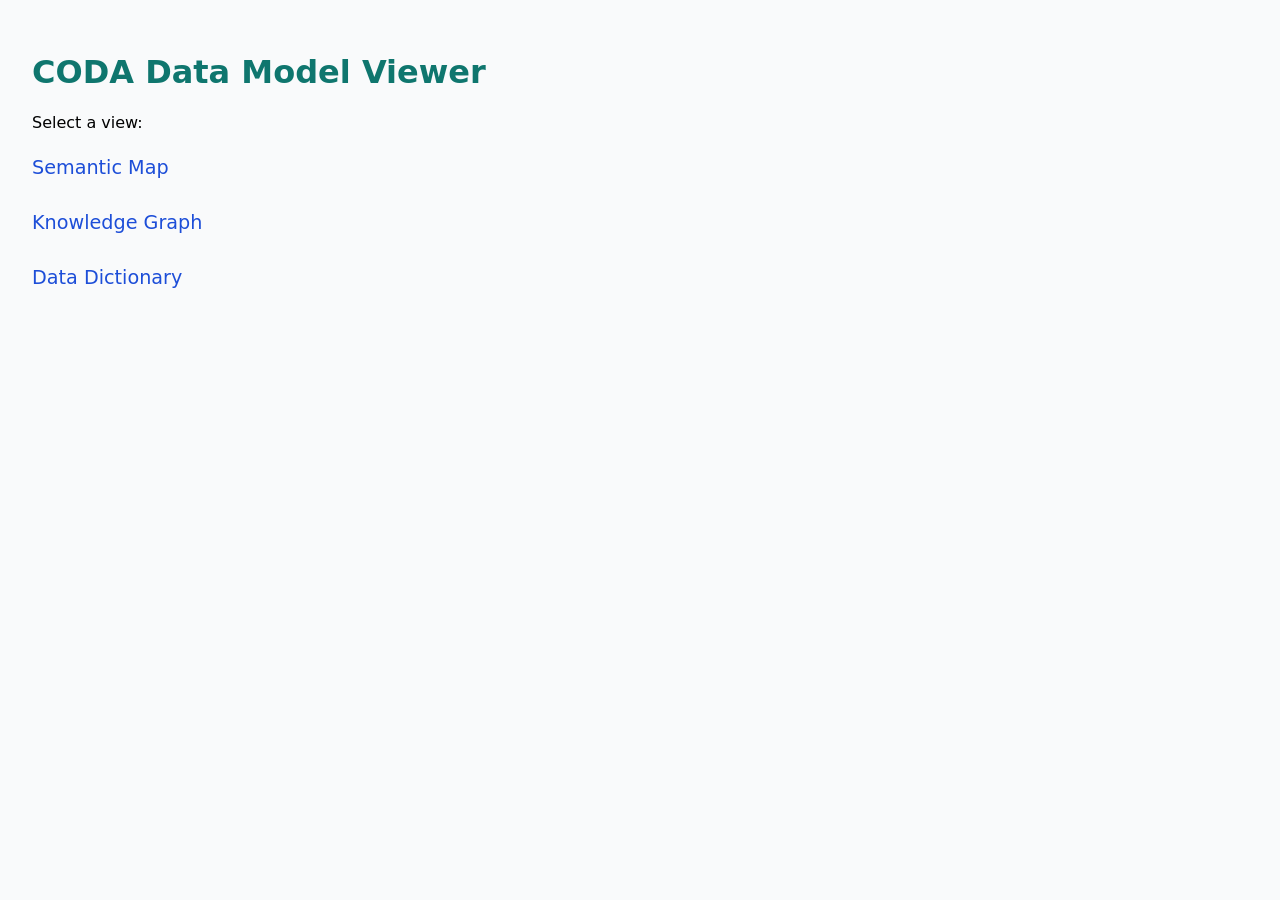
<file: index.html>
<!DOCTYPE html>
<html lang="en">
<head>
  <meta charset="UTF-8" />
  <title>CODA Data Model</title>
  <meta name="viewport" content="width=device-width, initial-scale=1.0" />
  <style>
    body {
      font-family: system-ui, sans-serif;
      margin: 0;
      padding: 2rem;
      background: #f9fafb;
    }
    h1 { color: #0f766e; }
    a {
      display: block;
      margin: 1rem 0;
      font-size: 1.2rem;
      color: #1d4ed8;
      text-decoration: none;
      padding: 0.5rem 0;
    }
    a:hover { text-decoration: underline; }
  </style>
</head>
<body>

  <h1>CODA Data Model Viewer</h1>

  <p>Select a view:</p>

  <a href="semantic_map.html">Semantic Map</a>
  <a href="data_graph_clean.html">Knowledge Graph</a>
  <a href="Data_Dictionary.html">Data Dictionary</a>

</body>
</html>
</file>
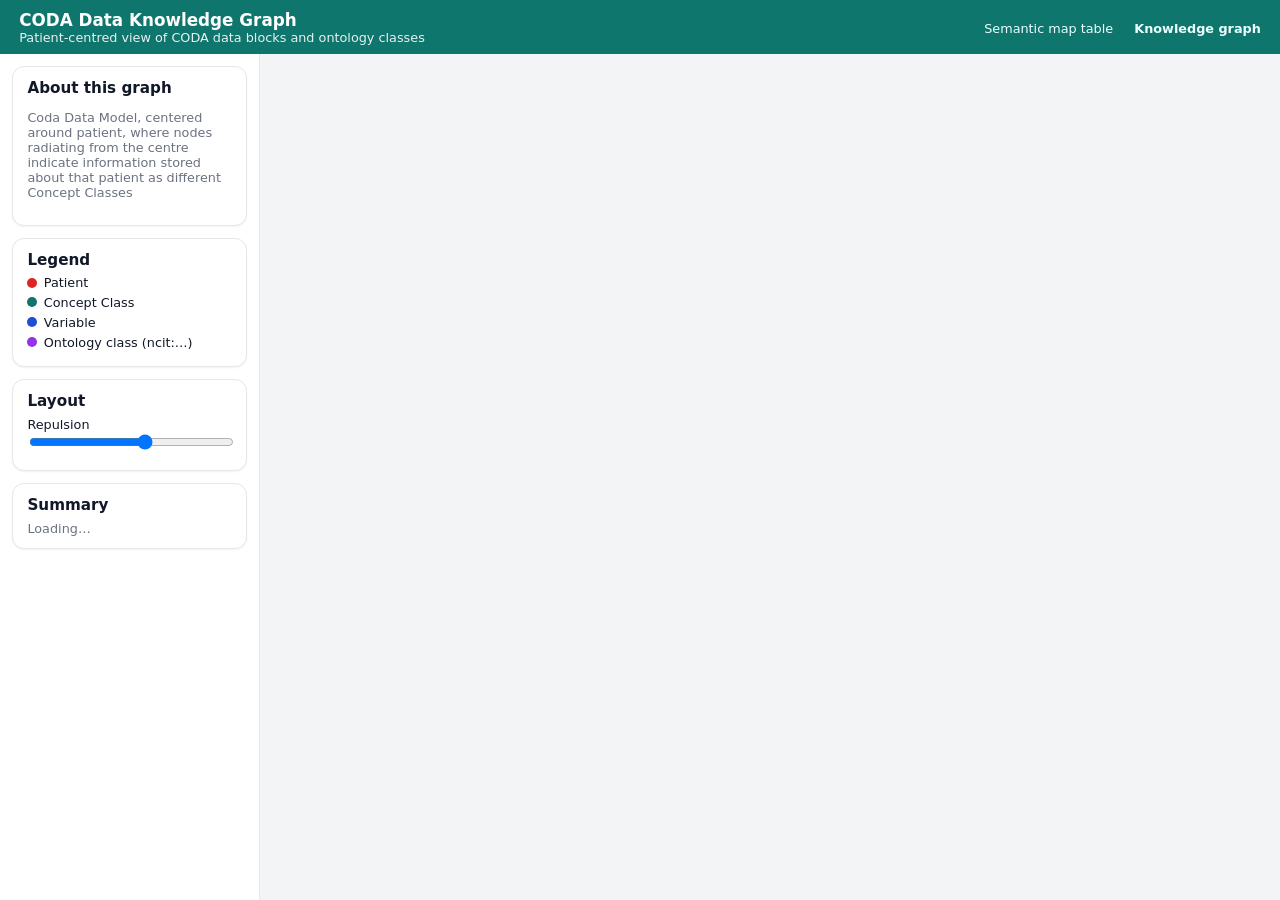
<file: data-graph.html>
<!DOCTYPE html>
<html lang="en">
<head>
  <meta charset="UTF-8" />
  <title>CODA Data Knowledge Graph</title>
  <meta name="viewport" content="width=device-width, initial-scale=1.0" />
  <!-- D3.js from CDN -->
  <script src="https://d3js.org/d3.v7.min.js"></script>
  <style>
    * {
      box-sizing: border-box;
      font-family: system-ui, -apple-system, BlinkMacSystemFont, "Segoe UI", sans-serif;
    }

    body {
      margin: 0;
      height: 100vh;
      display: flex;
      flex-direction: column;
      color: #111827;
      background: #f3f4f6;
    }

    header {
      padding: 0.6rem 1.2rem;
      background: #0f766e;
      color: white;
      display: flex;
      align-items: center;
      justify-content: space-between;
    }

    header h1 {
      margin: 0;
      font-size: 1.05rem;
      font-weight: 600;
    }

    header .subtitle {
      font-size: 0.8rem;
      opacity: 0.9;
    }

    header nav a {
      color: #ecfeff;
      text-decoration: none;
      font-size: 0.8rem;
      margin-left: 1rem;
    }

    header nav a:hover {
      text-decoration: underline;
    }

    main {
      flex: 1;
      display: flex;
      flex-direction: row;
      overflow: hidden;
    }

    #sidebar {
      width: 260px;
      min-width: 220px;
      max-width: 320px;
      border-right: 1px solid #e5e7eb;
      background: #ffffff;
      padding: 0.75rem;
      display: flex;
      flex-direction: column;
      gap: 0.75rem;
    }

    #graph-container {
      flex: 1;
      position: relative;
    }

    #graph {
      width: 100%;
      height: 100%;
    }

    .card {
      background: #ffffff;
      border-radius: 0.75rem;
      border: 1px solid #e5e7eb;
      padding: 0.75rem 0.9rem;
      box-shadow: 0 1px 2px rgba(15, 23, 42, 0.05);
      font-size: 0.85rem;
    }

    .card h2 {
      margin: 0 0 0.4rem 0;
      font-size: 0.95rem;
    }

    .muted {
      color: #6b7280;
      font-size: 0.8rem;
    }

    .badge {
      display: inline-block;
      font-size: 0.7rem;
      padding: 0.1rem 0.4rem;
      border-radius: 999px;
      background: #f3f4f6;
      border: 1px solid #e5e7eb;
      margin-right: 0.25rem;
      margin-bottom: 0.25rem;
    }

    .legend-item {
      display: flex;
      align-items: center;
      margin-bottom: 0.3rem;
      font-size: 0.8rem;
    }

    .legend-dot {
      width: 10px;
      height: 10px;
      border-radius: 999px;
      margin-right: 0.4rem;
    }

    .controls label {
      display: block;
      font-size: 0.8rem;
      margin-bottom: 0.35rem;
    }

    .controls input[type="range"] {
      width: 100%;
    }

    #tooltip {
      position: absolute;
      pointer-events: none;
      background: #111827;
      color: white;
      padding: 0.35rem 0.5rem;
      border-radius: 0.35rem;
      font-size: 0.75rem;
      opacity: 0;
      transition: opacity 0.1s ease-out;
      max-width: 240px;
      z-index: 10;
    }

    svg {
      background: #f9fafb;
    }

    .link {
      stroke: #d1d5db;
      stroke-width: 1;
      opacity: 0.7;
    }

    .node {
      stroke: #ffffff;
      stroke-width: 1;
      cursor: grab;
    }

    .node:active {
      cursor: grabbing;
    }

    .node-label {
      font-size: 0.7rem;
      pointer-events: none;
      fill: #374151;
    }

    @media (max-width: 800px) {
      main {
        flex-direction: column;
      }
      #sidebar {
        width: 100%;
        max-height: 40vh;
        border-right: none;
        border-bottom: 1px solid #e5e7eb;
      }
    }
  </style>
</head>
<body>
  <header>
    <div>
      <h1>CODA Data Knowledge Graph</h1>
      <div class="subtitle">
        Patient-centred view of CODA data blocks and ontology classes
      </div>
    </div>
    <nav>
      <a href="./">Semantic map table</a>
      <a href="./graph.html"><strong>Knowledge graph</strong></a>
    </nav>
  </header>

  <main>
    <aside id="sidebar">
      <div class="card">
        <h2>About this graph</h2>
        <p class="muted">
          Coda Data Model, centered around patient, where nodes
  radiating from the centre indicate information stored about
  that patient as different Concept Classes
        </p>
      </div>

      <div class="card">
        <h2>Legend</h2>
        <div class="legend-item">
          <div class="legend-dot" style="background:#dc2626;"></div>
          <span>Patient</span>
        </div>
        <div class="legend-item">
          <div class="legend-dot" style="background:#0f766e;"></div>
          <span>Concept Class </span>
        </div>
        <div class="legend-item">
          <div class="legend-dot" style="background:#1d4ed8;"></div>
          <span>Variable</span>
        </div>
        <div class="legend-item">
          <div class="legend-dot" style="background:#9333ea;"></div>
          <span>Ontology class (ncit:…)</span>
        </div>
      </div>

      <div class="card controls">
        <h2>Layout</h2>
        <label>
          Repulsion
          <input id="chargeRange" type="range" min="-400" max="-50" step="10" value="-200" />
        </label>
      </div>

      <div class="card">
        <h2>Summary</h2>
        <div class="muted" id="summary-text">
          Loading…
        </div>
      </div>
    </aside>

    <section id="graph-container">
      <div id="graph"></div>
      <div id="tooltip"></div>
    </section>
  </main>

  <script>
    const tooltip = document.getElementById("tooltip");
    const summaryEl = document.getElementById("summary-text");
    const chargeRange = document.getElementById("chargeRange");

    const width = window.innerWidth - 260;
    const height = window.innerHeight - 70;

    const svg = d3
      .select("#graph")
      .append("svg")
      .attr("width", "100%")
      .attr("height", "100%")
      .attr("viewBox", `0 0 ${width} ${height}`);

    const linkLayer = svg.append("g");
    const nodeLayer = svg.append("g");
    const labelLayer = svg.append("g");

    function nodeColor(d) {
      if (d.type === "central") return "#dc2626";     // Patient
      if (d.type === "group") return "#0f766e";       // Block / section
      if (d.type === "variable") return "#1d4ed8";    // Variable
      if (d.type === "class") return "#9333ea";       // Ontology class
      return "#6b7280";
    }

    function nodeRadius(d) {
      if (d.type === "central") return 22;
      if (d.type === "group") return 14;
      if (d.type === "class") return 8;
      return 6;
    }

    function escapeHtml(str) {
      if (str == null) return "";
      return String(str)
        .replace(/&/g, "&amp;")
        .replace(/</g, "&lt;")
        .replace(/>/g, "&gt;")
        .replace(/"/g, "&quot;");
    }

    function showTooltip(html, x, y) {
      tooltip.innerHTML = html;
      tooltip.style.left = x + 10 + "px";
      tooltip.style.top = y + 10 + "px";
      tooltip.style.opacity = 0.95;
    }

    function hideTooltip() {
      tooltip.style.opacity = 0;
    }

    // Build graph: central patient -> blocks -> variables -> classes
    function buildGraphFromSemanticMap(data) {
      const variableInfo = data.variable_info || {};
      const nodesMap = new Map();
      const links = [];

      function ensureNode(id, type, label, extra = {}) {
        if (!nodesMap.has(id)) {
          nodesMap.set(id, { id, type, label, ...extra });
        }
        return nodesMap.get(id);
      }

      // Central patient node
      const patientId = "patient:central";
      ensureNode(patientId, "central", "Patient");

      for (const [varName, v] of Object.entries(variableInfo)) {
        const sr = v.schema_reconstruction || [];
        const groupLabel = (sr[0] && sr[0].aesthetic_label) || "Other";
        const groupClassLabel = (sr[0] && sr[0].class_label) || null;

        // Group node for section (Birth History, Systemic History, etc.)
        const groupId = "group:" + groupLabel;
        ensureNode(groupId, "group", groupLabel, {
          class_label: groupClassLabel,
        });

        // Variable node
        ensureNode(varName, "variable", varName, {
          local_definition: v.local_definition || "",
        });

        // Patient -> Group link (only add once per pair logically, but duplicates don't harm)
        links.push({
          source: patientId,
          target: groupId,
          relation: "has_block",
        });

        // Group -> Variable link
        links.push({
          source: groupId,
          target: varName,
          relation: "has_variable",
        });

        // Variable -> Ontology class link
        //if (v.class) {
         // const classId = "class:" + v.class;
          //ensureNode(classId, "class", v.class);
          //links.push({
           // source: varName,
            //target: classId,
            //relation: "has_class",
          //});
        //}
      }

      const nodes = Array.from(nodesMap.values());
      return { nodes, links, patientId };
    }

    function renderGraph(nodes, links, patientId) {
      const chargeStrength = +chargeRange.value;

      const simulation = d3
        .forceSimulation(nodes)
        .force(
          "link",
          d3
            .forceLink(links)
            .id((d) => d.id)
            .distance((d) => {
              // Patient to group: longer radius
              if (
                (d.source.id === patientId && d.target.type === "group") ||
                (d.target.id === patientId && d.source.type === "group")
              ) {
                return 160;
              }
              // group to variable: medium
              if (
                (d.source.type === "group" && d.target.type === "variable") ||
                (d.target.type === "group" && d.source.type === "variable")
              ) {
                return 100;
              }
              // variable to class: shorter
              return 70;
            })
        )
        .force("charge", d3.forceManyBody().strength(chargeStrength))
        .force("center", d3.forceCenter(width / 2, height / 2))
        .force("collision", d3.forceCollide().radius((d) => nodeRadius(d) + 5));

      // fix patient in the center
      const patientNode = nodes.find((n) => n.id === patientId);
      if (patientNode) {
        patientNode.fx = width / 2;
        patientNode.fy = height / 2;
      }

      const link = linkLayer
        .selectAll("line")
        .data(links)
        .enter()
        .append("line")
        .attr("class", "link");

      const node = nodeLayer
        .selectAll("circle")
        .data(nodes)
        .enter()
        .append("circle")
        .attr("class", "node")
        .attr("r", nodeRadius)
        .attr("fill", nodeColor)
        .call(
          d3
            .drag()
            .on("start", dragstarted)
            .on("drag", dragged)
            .on("end", dragended)
        )
        .on("mousemove", (event, d) => {
          const htmlParts = [];
          if (d.type === "central") {
            htmlParts.push("<strong>Patient</strong>");
            htmlParts.push("<br/><span>Central node representing the individual.</span>");
          } else {
            htmlParts.push("<strong>" + escapeHtml(d.label) + "</strong>");
          }

          if (d.type === "variable" && d.local_definition) {
            htmlParts.push("<br/><span>" + escapeHtml(d.local_definition) + "</span>");
          }
          if (d.type === "group" && d.class_label) {
            htmlParts.push(
              "<br/><span>Concept class: " + escapeHtml(d.class_label) + "</span>"
            );
          }
        

          showTooltip(htmlParts.join(""), event.pageX, event.pageY);
        })
        .on("mouseout", () => {
          hideTooltip();
        });

      const labels = labelLayer
        .selectAll("text")
        .data(nodes.filter((d) => d.type !== "class"))
        .enter()
        .append("text")
        .attr("class", "node-label")
        .text((d) => (d.type === "central" ? "Patient" : d.label))
        .attr("text-anchor", "middle")
        .attr("dy", (d) => {
          if (d.type === "central") return -26;
          if (d.type === "group") return -18;
          return -10;
        });

      simulation.on("tick", () => {
        link
          .attr("x1", (d) => d.source.x)
          .attr("y1", (d) => d.source.y)
          .attr("x2", (d) => d.target.x)
          .attr("y2", (d) => d.target.y);

        node.attr("cx", (d) => d.x).attr("cy", (d) => d.y);

        labels.attr("x", (d) => d.x).attr("y", (d) => d.y);
      });

      function dragstarted(event, d) {
        if (!event.active) simulation.alphaTarget(0.3).restart();
        // don't allow dragging the patient off centre
        if (d.id === patientId) return;
        d.fx = d.x;
        d.fy = d.y;
      }

      function dragged(event, d) {
        if (d.id === patientId) return;
        d.fx = event.x;
        d.fy = event.y;
      }

      function dragended(event, d) {
        if (!event.active) simulation.alphaTarget(0);
        if (d.id === patientId) {
          // keep patient fixed in the centre
          d.fx = width / 2;
          d.fy = height / 2;
        } else {
          d.fx = null;
          d.fy = null;
        }
      }

      // Update charge strength when slider changes
      chargeRange.addEventListener("input", () => {
        simulation.force(
          "charge",
          d3.forceManyBody().strength(+chargeRange.value)
        );
        simulation.alpha(0.5).restart();
      });
    }

    // Load JSON and build graph
    fetch("data_semantic_map_full.json")
      .then((res) => {
        if (!res.ok) throw new Error("HTTP " + res.status);
        return res.json();
      })
      .then((data) => {
        const { nodes, links, patientId } = buildGraphFromSemanticMap(data);

        const nGroups = nodes.filter((n) => n.type === "group").length;
        const nVars = nodes.filter((n) => n.type === "variable").length;
        const nClasses = nodes.filter((n) => n.type === "class").length;

        summaryEl.innerHTML =
          "<span class='badge'>Concept Classes: " +
          nGroups +
          "</span>" +
          "<span class='badge'>Variables: " +
          nVars +
          "</span>" +
          "<span class='badge'>Ontology classes: " +
          nClasses +
          "</span>" +
          "<br/><span class='muted'>" +
          links.length +
          " edges linking the patient to concept class, and concept class to variables and ontology classes.</span>";

        renderGraph(nodes, links, patientId);
      })
      .catch((err) => {
        console.error(err);
        summaryEl.textContent =
          "Failed to load data_semantic_map.json: " + err.message;
      });
  </script>
</body>
</html>
</file>
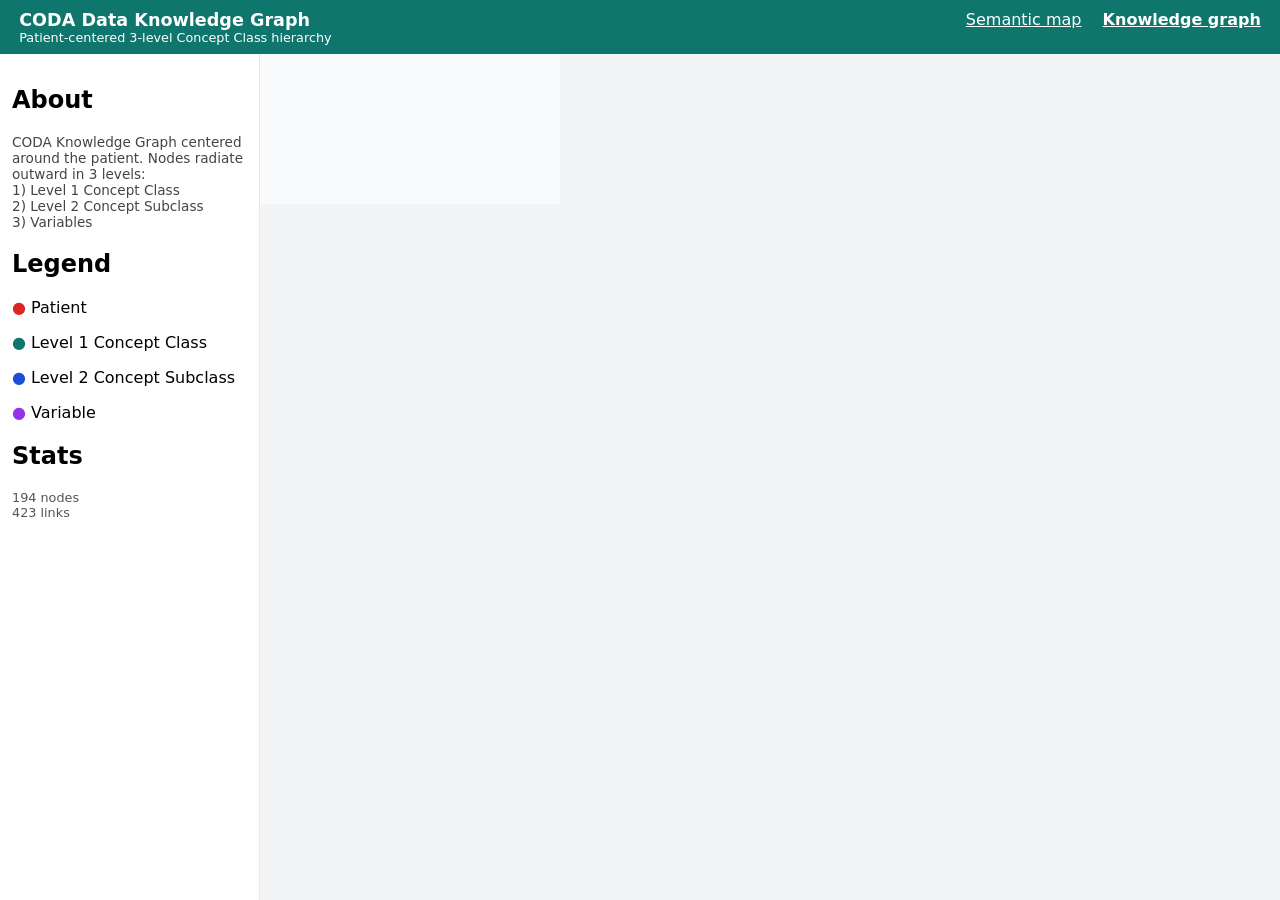
<file: data_graph_1.html>
<!DOCTYPE html>
<html lang="en">
<head>
  <meta charset="UTF-8" />
  <title>CODA Data Knowledge Graph</title>
  <meta name="viewport" content="width=device-width, initial-scale=1.0" />
  <script src="https://d3js.org/d3.v7.min.js"></script>
  <style>
    * { box-sizing: border-box; font-family: system-ui, sans-serif; }
    body { margin: 0; height: 100vh; display: flex; flex-direction: column; background: #f3f4f6; }
    header { padding: 0.6rem 1.2rem; background: #0f766e; color: white; display: flex; justify-content: space-between; }
    main { flex: 1; display: flex; overflow: hidden; }
    #sidebar { width: 260px; background: white; padding: 0.75rem; border-right: 1px solid #e5e7eb; overflow-y: auto; }
    #graph-container { flex: 1; position: relative; }
    #tooltip { position: absolute; background: #111827; color: white; padding: 0.35rem 0.5rem; opacity: 0; pointer-events: none; border-radius: 0.3rem; font-size: 0.75rem; }
    svg { background: #f9fafb; }
    .node { stroke: white; stroke-width: 1; cursor: grab; }
    .node-label { font-size: 0.7rem; pointer-events: none; fill: #374151; }
    .link { stroke: #d1d5db; stroke-width: 1; opacity: 0.7; }
  </style>
</head>

<body>
<header>
  <div>
    <h1 style="margin:0;font-size:1.1rem;">CODA Data Knowledge Graph</h1>
    <div style="font-size:0.8rem;">Patient-centered 3-level Concept Class hierarchy</div>
  </div>
  <nav>
    <a href="./" style="color:white;margin-left:1rem;">Semantic map</a>
    <a href="./graph.html" style="color:white;margin-left:1rem;"><b>Knowledge graph</b></a>
  </nav>
</header>

<main>
  <aside id="sidebar">
    <h2>About</h2>
    <p style="font-size:0.85rem;color:#444;">
      CODA Knowledge Graph centered around the patient.  
      Nodes radiate outward in 3 levels:
      <br> 1) Level 1 Concept Class  
      <br> 2) Level 2 Concept Subclass  
      <br> 3) Variables
    </p>

    <h2>Legend</h2>
    <p><span style="color:#dc2626;">●</span> Patient</p>
    <p><span style="color:#0f766e;">●</span> Level 1 Concept Class</p>
    <p><span style="color:#1d4ed8;">●</span> Level 2 Concept Subclass</p>
    <p><span style="color:#9333ea;">●</span> Variable</p>

    <h2>Stats</h2>
    <div id="summary-text" style="font-size:0.8rem;color:#555;">Loading…</div>
  </aside>

  <section id="graph-container">
    <div id="tooltip"></div>
    <svg id="graph"></svg>
  </section>
</main>

<script>
const tooltip=document.getElementById("tooltip");
function showTip(html,x,y){ tooltip.innerHTML=html; tooltip.style.left=x+10+"px"; tooltip.style.top=y+10+"px"; tooltip.style.opacity=0.95; }
function hideTip(){ tooltip.style.opacity=0; }

function color(d){
  if(d.type==="patient") return "#dc2626";
  if(d.type==="lvl1") return "#0f766e";
  if(d.type==="lvl2") return "#1d4ed8";
  if(d.type==="variable") return "#9333ea";
  return "#888";
}

function radius(d){
  if(d.type==="patient") return 22;
  if(d.type==="lvl1") return 14;
  if(d.type==="lvl2") return 10;
  if(d.type==="variable") return 6;
  return 5;
}

function build(data){
  const nodesMap=new Map();
  const links=[];

  function ensure(id, type, label){
    if(!nodesMap.has(id)){
      nodesMap.set(id,{id, type, label});
    }
    return nodesMap.get(id);
  }

  const patient=ensure("patient","patient","patient");

  for(const [varName,info] of Object.entries(data.variable_info)){
    const sr=info.schema_reconstruction || [];
    if(sr.length<3) continue;  // must have 3 levels

    const lvl1=sr[1].class_label;
    const lvl2=sr[2].class_label;

    const nodeLvl1=ensure("lvl1:"+lvl1,"lvl1",lvl1);
    const nodeLvl2=ensure("lvl2:"+lvl2,"lvl2",lvl2);
    const variable=ensure("var:"+varName,"variable",varName);

    // patient → lvl1
    links.push({source:"patient",target:"lvl1:"+lvl1});
    // lvl1 → lvl2
    links.push({source:"lvl1:"+lvl1,target:"lvl2:"+lvl2});
    // lvl2 → variable
    links.push({source:"lvl2:"+lvl2,target:"var:"+varName});
  }

  return {nodes:[...nodesMap.values()], links};
}

function render(graph){
  const svg=d3.select("#graph");
  const width=window.innerWidth-260, height=window.innerHeight-70;

  svg.attr("width",width).attr("height",height);

  const link=svg.append("g").selectAll("line")
      .data(graph.links).enter().append("line").attr("class","link");

  const node=svg.append("g").selectAll("circle")
      .data(graph.nodes).enter().append("circle")
      .attr("class","node")
      .attr("r",radius)
      .attr("fill",color)
      .call(d3.drag()
          .on("start",dragStart)
          .on("drag",drag)
          .on("end",dragEnd))
      .on("mousemove",(e,d)=>showTip("<b>"+d.label+"</b>",e.pageX,e.pageY))
      .on("mouseout",()=>hideTip());

  const label=svg.append("g").selectAll("text")
      .data(graph.nodes.filter(n=>n.type!=="variable"))
      .enter().append("text")
      .text(d=>d.label)
      .attr("class","node-label")
      .attr("text-anchor","middle")
      .attr("dy",-12);

  // Fix patient position
  const patient=graph.nodes.find(n=>n.type==="patient");
  patient.fx=width/2;
  patient.fy=height/2;

  const sim=d3.forceSimulation(graph.nodes)
      .force("link",d3.forceLink(graph.links).id(d=>d.id).distance(d=>{
         if(d.source.type==="patient") return 180;
         if(d.source.type==="lvl1") return 140;
         if(d.source.type==="lvl2") return 100;
         return 60;
      }))
      .force("charge",d3.forceManyBody().strength(-260))
      .force("center",d3.forceCenter(width/2,height/2))
      .force("collision",d3.forceCollide().radius(d=>radius(d)+4))
      .on("tick",()=>{
        link.attr("x1",d=>d.source.x)
            .attr("y1",d=>d.source.y)
            .attr("x2",d=>d.target.x)
            .attr("y2",d=>d.target.y);

        node.attr("cx",d=>d.x).attr("cy",d=>d.y);
        label.attr("x",d=>d.x).attr("y",d=>d.y-14);
      });

  function dragStart(e,d){
    if(!e.active) sim.alphaTarget(0.3).restart();
    if(d.type==="patient") return; // keep in center
    d.fx=d.x; d.fy=d.y;
  }
  function drag(e,d){ if(d.type!=="patient"){ d.fx=e.x; d.fy=e.y; } }
  function dragEnd(e,d){
    if(!e.active) sim.alphaTarget(0);
    if(d.type==="patient"){ d.fx=width/2; d.fy=height/2; }
    else { d.fx=null; d.fy=null; }
  }
}

fetch("data_semantic_map_patient_hierarchy.json")
  .then(r=>r.json())
  .then(data=>{
     const g=build(data);
     document.getElementById("summary-text").innerHTML =
        g.nodes.length+" nodes<br>"+g.links.length+" links";
     render(g);
  });
</script>
</body>
</html>
</file>
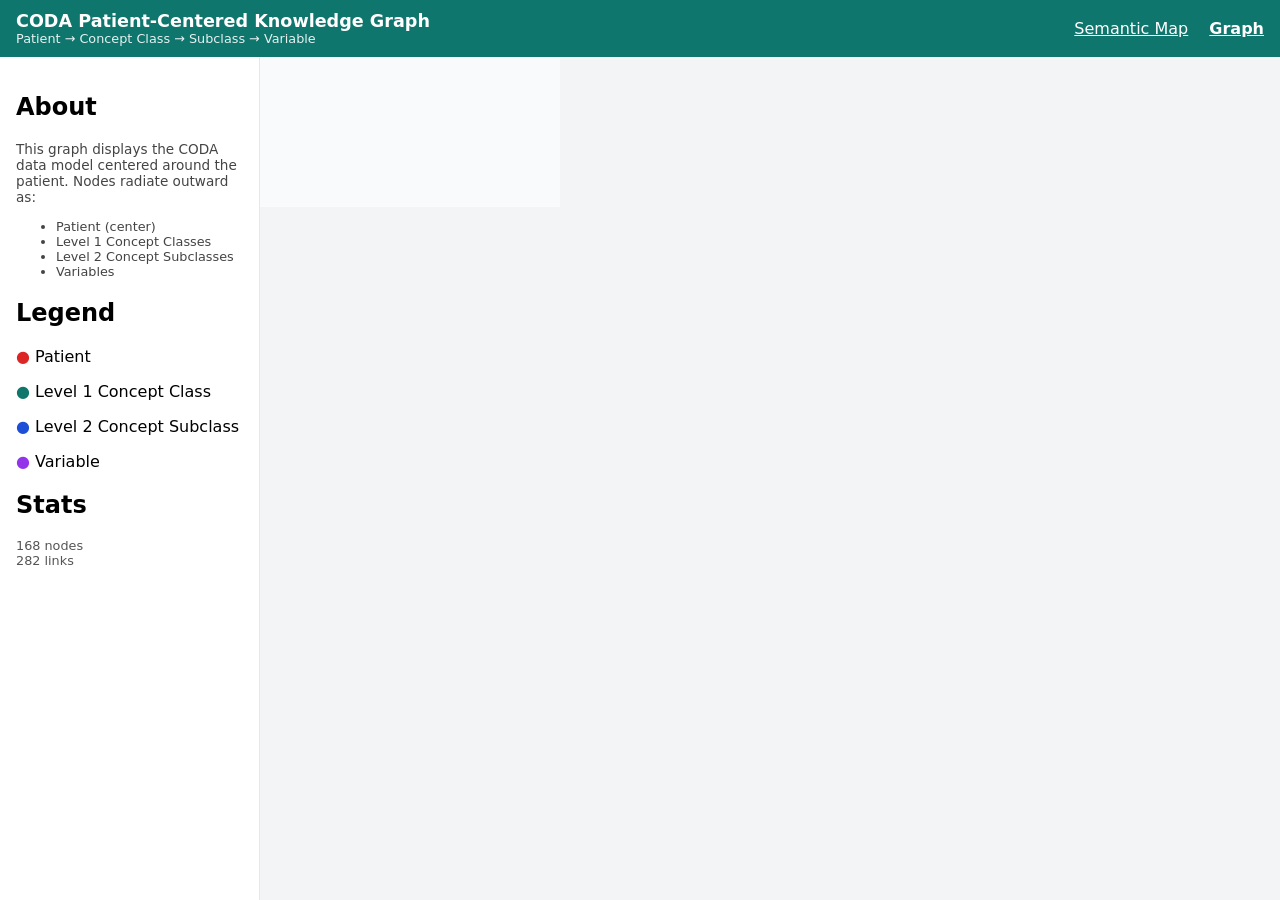
<file: data_graph_clean.html>
<!DOCTYPE html>
<html lang="en">
<head>
  <meta charset="UTF-8" />
  <title>CODA Knowledge Graph</title>
  <meta name="viewport" content="width=device-width, initial-scale=1.0" />
  <script src="https://d3js.org/d3.v7.min.js"></script>

  <style>
    * { box-sizing: border-box; font-family: system-ui, sans-serif; }
    body { margin: 0; height: 100vh; display: flex; flex-direction: column; background: #f3f4f6; }

    header { padding: 0.7rem 1rem; background: #0f766e; color: white; display: flex;
             justify-content: space-between; align-items: center; }

    header h1 { margin: 0; font-size: 1.1rem; }

    main { flex: 1; display: flex; overflow: hidden; }

    #sidebar {
      width: 260px; background: white; padding: 1rem;
      border-right: 1px solid #e5e7eb; overflow-y: auto;
    }

    #graph-container { flex: 1; position: relative; }
    #tooltip {
      position: absolute; padding: 0.35rem 0.5rem; font-size: 0.75rem;
      background: #111827; color: white; pointer-events: none; opacity: 0;
      border-radius: 0.3rem; transition: opacity 0.1s ease;
    }

    svg { background: #f9fafb; }

    .node { stroke: white; stroke-width: 1; cursor: grab; }
    .link { stroke: #d1d5db; stroke-width: 1; opacity: 0.7; }
    .node-label { font-size: 0.7rem; fill: #374151; pointer-events: none; }
  </style>
</head>

<body>
<header>
  <div>
    <h1>CODA Patient-Centered Knowledge Graph</h1>
    <div style="font-size:0.8rem;opacity:0.9;">
      Patient → Concept Class → Subclass → Variable
    </div>
  </div>
  <nav>
    <a href="./" style="color:white;margin-left:1rem;">Semantic Map</a>
    <a href="./graph.html" style="color:white;margin-left:1rem;"><b>Graph</b></a>
  </nav>
</header>

<main>
  <aside id="sidebar">
    <h2>About</h2>
    <p style="font-size:0.85rem;color:#444;">
      This graph displays the CODA data model centered around the patient.
      Nodes radiate outward as:
    </p>
    <ul style="font-size:0.8rem;color:#444;">
      <li>Patient (center)</li>
      <li>Level 1 Concept Classes</li>
      <li>Level 2 Concept Subclasses</li>
      <li>Variables</li>
    </ul>

    <h2>Legend</h2>
    <p><span style="color:#dc2626;">●</span> Patient</p>
    <p><span style="color:#0f766e;">●</span> Level 1 Concept Class</p>
    <p><span style="color:#1d4ed8;">●</span> Level 2 Concept Subclass</p>
    <p><span style="color:#9333ea;">●</span> Variable</p>

    <h2>Stats</h2>
    <div id="summary-text" style="font-size:0.8rem;color:#555;">Loading…</div>
  </aside>

  <section id="graph-container">
    <div id="tooltip"></div>
    <svg id="graph"></svg>
  </section>
</main>

<script>
const tooltip=document.getElementById("tooltip");
function showTip(html,x,y){
  tooltip.innerHTML=html;
  tooltip.style.left=x+10+"px";
  tooltip.style.top=y+10+"px";
  tooltip.style.opacity=0.95;
}
function hideTip(){ tooltip.style.opacity=0; }

function color(d){
  if(d.type==="patient") return "#dc2626";
  if(d.type==="lvl1") return "#0f766e";
  if(d.type==="lvl2") return "#1d4ed8";
  if(d.type==="variable") return "#9333ea";
  return "#888";
}

function radius(d){
  if(d.type==="patient") return 22;
  if(d.type==="lvl1") return 14;
  if(d.type==="lvl2") return 10;
  if(d.type==="variable") return 6;
  return 5;
}

/* Build graph from your clean JSON */
function buildGraph(data){
  const nodes=new Map();
  const links=[];

  function ensure(id,type,label){
    if(!nodes.has(id)) nodes.set(id,{id,type,label});
    return nodes.get(id);
  }

  const patient=ensure("patient","patient","patient");

  for(const [varName,info] of Object.entries(data.variable_info)){
    const path = info.schema_reconstruction.map(x => x.class_label);

    const hasLvl2 = path.length === 3;

    const lvl1 = path[1];
    const lvl2 = hasLvl2 ? path[2] : null;

    const n1 = ensure("lvl1:"+lvl1,"lvl1",lvl1);
    links.push({source:"patient",target:n1.id});

    let parentId = n1.id;

    if(lvl2){
      const n2 = ensure("lvl2:"+lvl2,"lvl2",lvl2);
      links.push({source:n1.id,target:n2.id});
      parentId = n2.id;
    }

    const variable = ensure("var:"+varName,"variable",varName);
    links.push({source:parentId,target:variable.id});
  }

  return {nodes:[...nodes.values()], links};
}

function render(graph){
  const svg=d3.select("#graph");
  const width=window.innerWidth-260, height=window.innerHeight-70;
  svg.attr("width",width).attr("height",height);

  const link=svg.append("g").attr("class","links")
       .selectAll("line").data(graph.links).enter()
       .append("line").attr("class","link");

  const node=svg.append("g").attr("class","nodes")
       .selectAll("circle").data(graph.nodes).enter()
       .append("circle").attr("class","node")
       .attr("r",radius).attr("fill",color)
       .call(d3.drag()
           .on("start",dragStart)
           .on("drag",drag)
           .on("end",dragEnd))
       .on("mousemove",(e,d)=>showTip("<b>"+d.label+"</b>",e.pageX,e.pageY))
       .on("mouseout",()=>hideTip());

  const labels=svg.append("g").selectAll("text")
       .data(graph.nodes.filter(n=>n.type!=="variable"))
       .enter().append("text").attr("class","node-label")
       .attr("text-anchor","middle").text(d=>d.label);

  // Fix patient at center
  const patient = graph.nodes.find(n=>n.type==="patient");
  patient.fx = width/2;
  patient.fy = height/2;

  const sim = d3.forceSimulation(graph.nodes)
        .force("link",d3.forceLink(graph.links).id(d=>d.id)
            .distance(d=>{
               if(d.source.type==="patient") return 180;
               if(d.source.type==="lvl1") return 130;
               if(d.source.type==="lvl2") return 100;
               return 60;
            }))
        .force("charge",d3.forceManyBody().strength(-250))
        .force("center",d3.forceCenter(width/2,height/2))
        .force("collision",d3.forceCollide().radius(d=>radius(d)+4))
        .on("tick",()=>{
            link.attr("x1",d=>d.source.x)
                .attr("y1",d=>d.source.y)
                .attr("x2",d=>d.target.x)
                .attr("y2",d=>d.target.y);

            node.attr("cx",d=>d.x).attr("cy",d=>d.y);
            labels.attr("x",d=>d.x).attr("y",d=>d.y-12);
        });

  function dragStart(e,d){
    if(!e.active) sim.alphaTarget(0.3).restart();
    if(d.type==="patient") return;
    d.fx = d.x; d.fy = d.y;
  }
  function drag(e,d){
    if(d.type==="patient") return;
    d.fx = e.x; d.fy = e.y;
  }
  function dragEnd(e,d){
    if(!e.active) sim.alphaTarget(0);
    if(d.type==="patient"){ d.fx=width/2; d.fy=height/2; }
    else { d.fx=null; d.fy=null; }
  }
}

fetch("data_semantic_map_clean.json")
  .then(r=>r.json())
  .then(data=>{
    const graph = buildGraph(data);
    document.getElementById("summary-text").innerHTML =
      `${graph.nodes.length} nodes<br>${graph.links.length} links`;
    render(graph);
  });
</script>

</body>
</html>
</file>
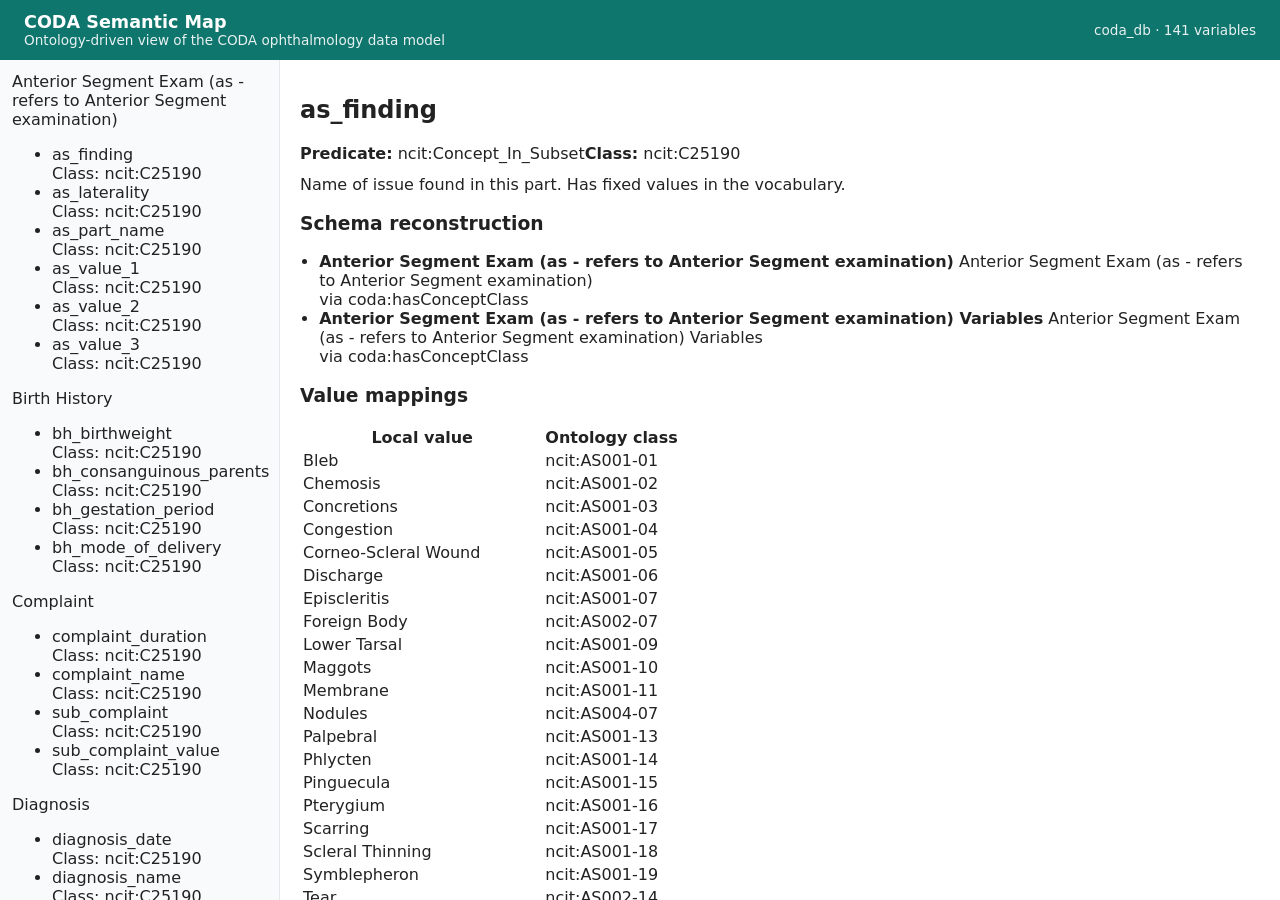
<file: semantic_map.html>
<!DOCTYPE html>
<html lang="en">
<head>
  <meta charset="UTF-8" />
  <title>CODA Semantic Map</title>
  <meta name="viewport" content="width=device-width, initial-scale=1.0" />

  <!-- Copy of your working CSS -->
  <style>
    * {
      box-sizing: border-box;
      font-family: system-ui, -apple-system, BlinkMacSystemFont, "Segoe UI", sans-serif;
    }

    body {
      margin: 0;
      height: 100vh;
      display: flex;
      flex-direction: column;
      color: #222;
    }

    header {
      padding: 0.75rem 1.5rem;
      background: #0f766e;
      color: white;
      display: flex;
      align-items: center;
      justify-content: space-between;
    }

    header h1 {
      margin: 0;
      font-size: 1.1rem;
      font-weight: 600;
    }

    header .subtitle {
      font-size: 0.85rem;
      opacity: 0.9;
    }

    main {
      flex: 1;
      display: flex;
      overflow: hidden;
    }

    #sidebar {
      width: 280px;
      min-width: 220px;
      max-width: 320px;
      border-right: 1px solid #e5e7eb;
      background: #f9fafb;
      padding: 0.75rem;
      overflow-y: auto;
    }

    #content {
      flex: 1;
      padding: 1rem 1.25rem;
      overflow-y: auto;
    }

    /* ... all your CSS from original index.html stays unchanged ... */
  </style>
</head>

<body>
  <header>
    <div>
      <h1>CODA Semantic Map</h1>
      <div class="subtitle">Ontology-driven view of the CODA ophthalmology data model</div>
    </div>
    <div id="header-meta" class="subtitle"></div>
  </header>

  <main>
    <aside id="sidebar">
      <div id="loading">Loading semantic map…</div>
      <div id="error" style="display:none;"></div>
      <div id="groups"></div>
    </aside>

    <section id="content">
      <div class="card">
        <h2>Welcome</h2>
        <p class="muted">
          Select a variable on the left to explore its definition, ontology mapping,
          and value mappings derived from the CODA data dictionary and vocabulary.
        </p>
      </div>
    </section>
  </main>

  <!-- Load the same working app.js -->
  <script src="app.js"></script>
</body>
</html>
</file>
